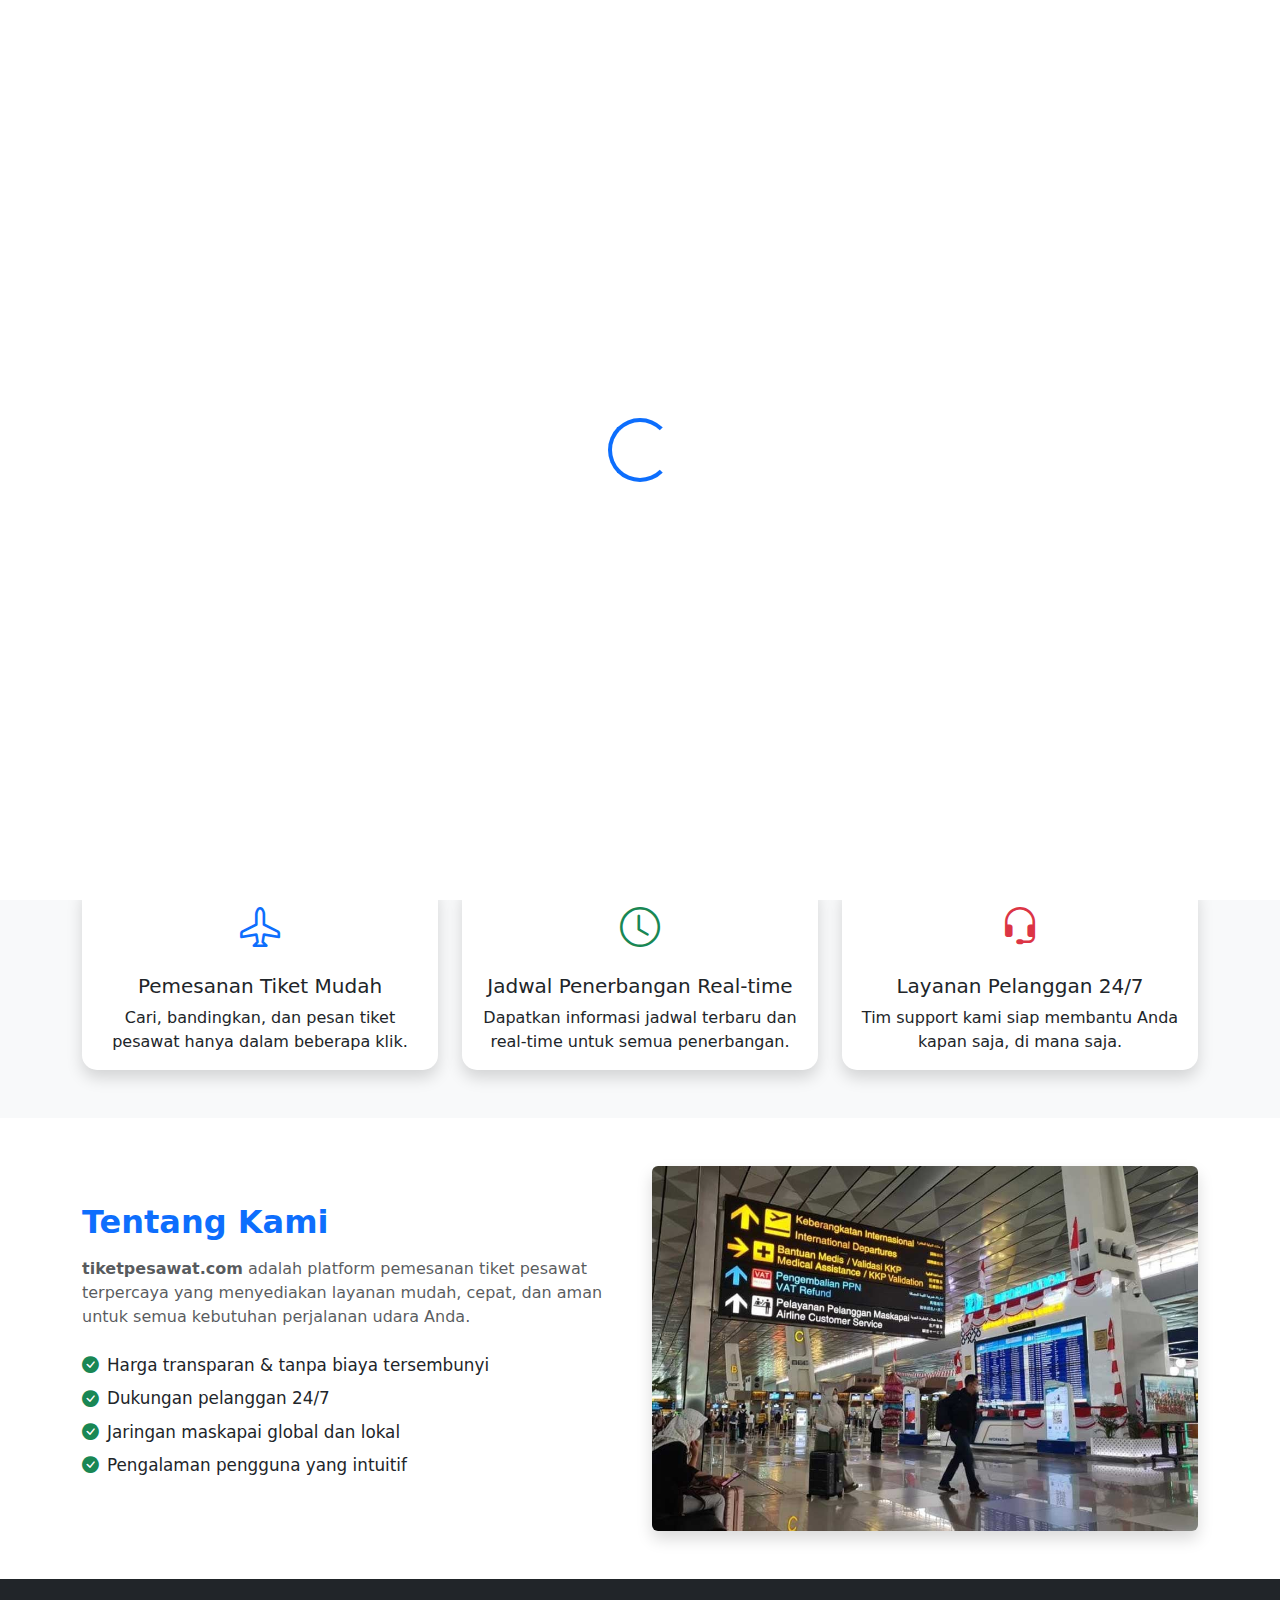
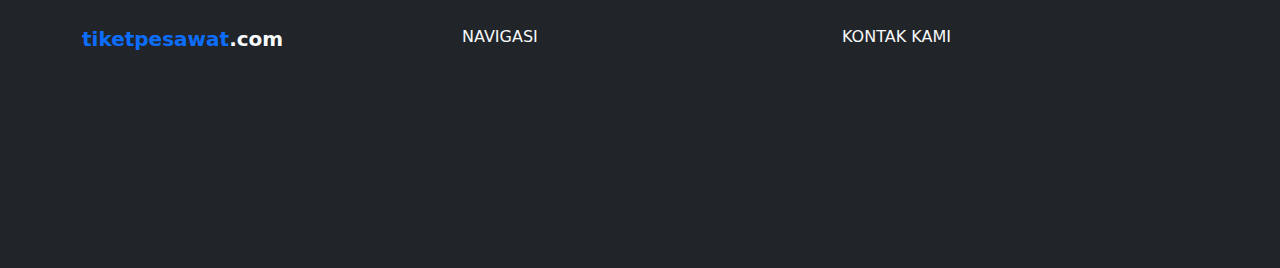
<file: RPL/index.html>
<!DOCTYPE html>
<html lang="id">

<head>
    <meta charset="UTF-8" />
    <meta name="viewport" content="width=device-width, initial-scale=1.0" />
    <title>Carousel Test</title>
    <link href="https://cdn.jsdelivr.net/npm/bootstrap@5.0.2/dist/css/bootstrap.min.css" rel="stylesheet" />
    <link rel="stylesheet" href="https://cdn.jsdelivr.net/npm/bootstrap-icons@1.10.5/font/bootstrap-icons.css">
    <link rel="stylesheet" href="style.css" />
</head>

<body>
    <!-- Loading Screen -->
    <div id="loading" class="d-flex justify-content-center align-items-center vh-100 bg-white">
        <div class="spinner-border text-primary" role="status" style="width: 4rem; height: 4rem;">
            <span class="visually-hidden">Loading...</span>
        </div>
    </div>

    <!-- Navbar -->
    <nav class="navbar navbar-expand-lg navbar-light bg-white shadow-sm fixed-top">
        <div class="container">
            <a class="navbar-brand fw-bold text-primary" href="#">tiketpesawat<span class="text-dark">.com</span></a>

            <div class="collapse navbar-collapse justify-content-end" id="navbarNav">
                <ul class="navbar-nav">
                    <li class="nav-item">
                        <a class="nav-link active" href="#carouselExampleIndicators">Beranda</a>
                    </li>
                    <li class="nav-item">
                        <a class="nav-link" href="jadwal.html">Jadwal</a>
                    </li>
                    <li class="nav-item">
                        <a class="nav-link" href="kontak.html">Kontak</a>
                    </li>
                    <a href="login.html" class="btn btn-primary ms-3">Login</a>
                </ul>
            </div>
        </div>
    </nav>

    <!-- Hero section -->
    <section class="hero">
        <div id="carouselExampleIndicators" class="carousel slide" data-bs-ride="carousel">
            <div class="carousel-indicators">
                <button type="button" data-bs-target="#carouselExampleIndicators" data-bs-slide-to="0"
                    class="active"></button>
                <button type="button" data-bs-target="#carouselExampleIndicators" data-bs-slide-to="1"></button>
                <button type="button" data-bs-target="#carouselExampleIndicators" data-bs-slide-to="2"></button>
            </div>
            <div class="carousel-inner">
                <div class="carousel-item active">
                    <img src="image/img2.jpg" class="d-block w-100" alt="Slide 1">
                    <div class="carousel-caption d-none d-md-block">
                        <h1>Selamat Datang</h1>
                        <p>Temukan tiket pesawat terbaik bersama kami</p>
                    </div>
                </div>
                <div class="carousel-item">
                    <img src="image/img1.jpg" class="d-block w-100" alt="Slide 2">
                    <div class="carousel-caption d-none d-md-block">
                        <h1>Harga Terbaik</h1>
                        <p>Bandingkan dan pesan tiket termurah hanya di sini</p>
                    </div>
                </div>
                <div class="carousel-item">
                    <img src="image/img3.jpeg" class="d-block w-100" alt="Slide 3">
                    <div class="carousel-caption d-none d-md-block">
                        <h1>Kemudahan Pemesanan</h1>
                        <p>Pesan tiket dengan mudah, cepat, dan aman</p>
                    </div>
                </div>
            </div>
            <button class="carousel-control-prev" type="button" data-bs-target="#carouselExampleIndicators"
                data-bs-slide="prev">
                <span class="carousel-control-prev-icon"></span>
                <span class="visually-hidden">Sebelumnya</span>
            </button>
            <button class="carousel-control-next" type="button" data-bs-target="#carouselExampleIndicators"
                data-bs-slide="next">
                <span class="carousel-control-next-icon"></span>
                <span class="visually-hidden">Selanjutnya</span>
            </button>
        </div>
    </section>

    <!-- Layanan Kami -->
    <section id="layanan" class="py-5 bg-light">
        <div class="container text-center">
            <h2 class="mb-4 fw-bold">Layanan Kami</h2>
            <p class="mb-5 text-muted">Nikmati berbagai kemudahan dan layanan terbaik untuk perjalanan Anda.</p>

            <div class="row g-4">
                <!-- Card 1 -->
                <div class="col-md-4">
                    <div class="card h-100 shadow service-card">
                        <div class="card-body">
                            <div class="icon-wrapper mb-3">
                                <i class="bi bi-airplane fs-1 text-primary"></i>
                            </div>
                            <h5 class="card-title">Pemesanan Tiket Mudah</h5>
                            <p class="card-text">Cari, bandingkan, dan pesan tiket pesawat hanya dalam beberapa klik.
                            </p>
                        </div>
                    </div>
                </div>

                <!-- Card 2 -->
                <div class="col-md-4">
                    <div class="card h-100 shadow service-card">
                        <div class="card-body">
                            <div class="icon-wrapper mb-3">
                                <i class="bi bi-clock fs-1 text-success"></i>
                            </div>
                            <h5 class="card-title">Jadwal Penerbangan Real-time</h5>
                            <p class="card-text">Dapatkan informasi jadwal terbaru dan real-time untuk semua
                                penerbangan.</p>
                        </div>
                    </div>
                </div>

                <!-- Card 3 -->
                <div class="col-md-4">
                    <div class="card h-100 shadow service-card">
                        <div class="card-body">
                            <div class="icon-wrapper mb-3">
                                <i class="bi bi-headset fs-1 text-danger"></i>
                            </div>
                            <h5 class="card-title">Layanan Pelanggan 24/7</h5>
                            <p class="card-text">Tim support kami siap membantu Anda kapan saja, di mana saja.</p>
                        </div>
                    </div>
                </div>
            </div>
        </div>
    </section>

    <!-- Tentang Kami -->
    <section id="about" class="py-5">
        <div class="container">
            <!-- Konten -->

            <div class="row align-items-center">
                <div class="col-md-6 order-md-2">
                    <img src="image/img4.jpeg" alt="Tentang Kami" class="img-fluid rounded shadow">
                </div>
                <div class="col-md-6 order-md-1">
                    <h2 class="fw-bold mb-3">Tentang Kami</h2>
                    <p class="text-muted mb-4">
                        <strong>tiketpesawat.com</strong> adalah platform pemesanan tiket pesawat terpercaya yang
                        menyediakan layanan mudah, cepat, dan aman untuk semua kebutuhan perjalanan udara Anda.
                    </p>
                    <ul class="list-unstyled">
                        <li><i class="bi bi-check-circle-fill text-success me-2"></i>Harga transparan & tanpa biaya
                            tersembunyi</li>
                        <li><i class="bi bi-check-circle-fill text-success me-2"></i>Dukungan pelanggan 24/7</li>
                        <li><i class="bi bi-check-circle-fill text-success me-2"></i>Jaringan maskapai global dan lokal
                        </li>
                        <li><i class="bi bi-check-circle-fill text-success me-2"></i>Pengalaman pengguna yang intuitif
                        </li>
                    </ul>
                </div>
            </div>
        </div>
    </section>

    <!-- Footer -->
    <footer class="bg-dark text-light pt-5 pb-3">
        <div class="container">
            <div class="row">
                <!-- Brand -->
                <div class="col-md-4 mb-4">
                    <h5 class="fw-bold text-primary">tiketpesawat<span class="text-light">.com</span></h5>
                    <p class="text-muted">Solusi perjalanan udara Anda dengan harga terbaik dan kemudahan pemesanan.</p>
                </div>

                <!-- Navigasi -->
                <div class="col-md-4 mb-4">
                    <h6 class="text-uppercase mb-3">Navigasi</h6>
                    <ul class="list-unstyled">
                        <li><a href="#carouselExampleIndicators" class="text-muted text-decoration-none">Beranda</a>
                        </li>
                        <li><a href="jadwal.html" class="text-muted text-decoration-none">Jadwal</a></li>
                        <li><a href="kontak.html" class="text-muted text-decoration-none">Kontak</a></li>
                        <li><a href="login.html" class="text-muted text-decoration-none">Login</a></li>
                    </ul>
                </div>

                <!-- Kontak -->
                <div class="col-md-4 mb-4">
                    <h6 class="text-uppercase mb-3">Kontak Kami</h6>
                    <p class="text-muted mb-1"><i class="bi bi-envelope-fill me-2"></i>faniaromadona@tgmail.com</p>
                    <p class="text-muted mb-1"><i class="bi bi-telephone-fill me-2"></i>+62 812-3456-789</p>
                    <p class="text-muted"><i class="bi bi-geo-alt-fill me-2"></i>Probolinggo, Jawa Timur</p>
                </div>
            </div>

            <hr class="text-muted" />

            <div class="text-center text-muted small">
                &copy; 2025 tiketpesawat.com
            </div>
        </div>
    </footer>

    <script src="script.js"></script>
    <script src="https://cdn.jsdelivr.net/npm/bootstrap@5.0.2/dist/js/bootstrap.bundle.min.js"></script>
</body>

</html>
</file>
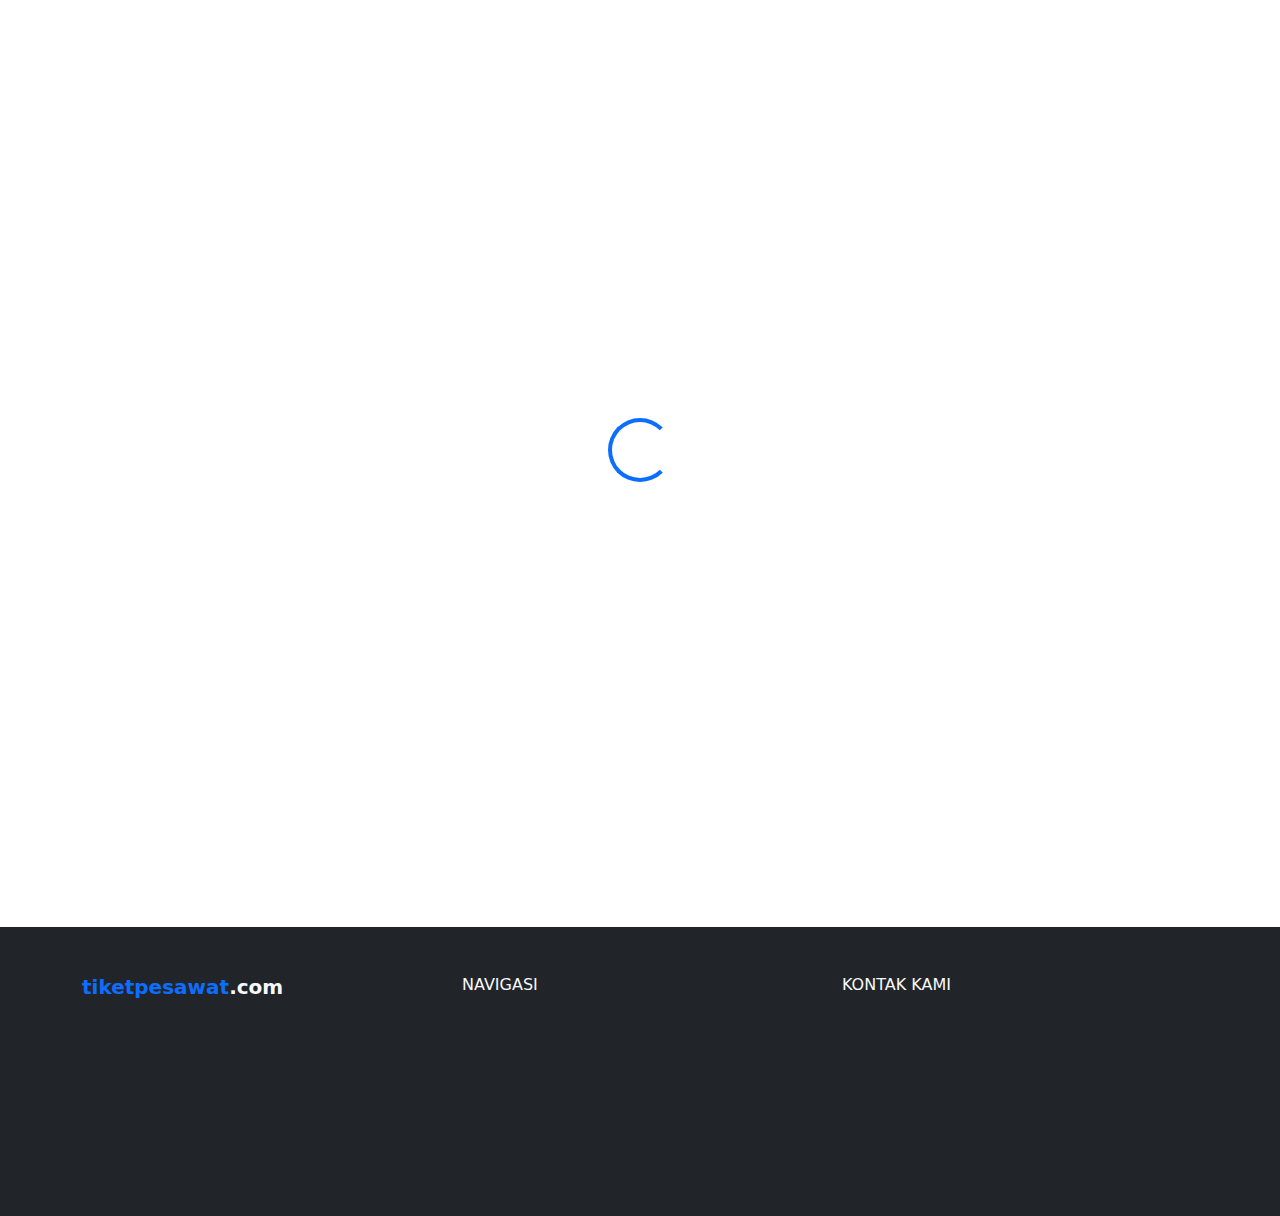
<file: RPL/jadwal.html>
<!DOCTYPE html>
<html lang="id">

<head>
    <meta charset="UTF-8" />
    <meta name="viewport" content="width=device-width, initial-scale=1.0" />
    <title>Jadwal Penerbangan - tiketpesawat.com</title>
    <link href="https://cdn.jsdelivr.net/npm/bootstrap@5.0.2/dist/css/bootstrap.min.css" rel="stylesheet">
    <link href="https://cdn.jsdelivr.net/npm/bootstrap-icons@1.10.5/font/bootstrap-icons.css" rel="stylesheet">
    <link rel="stylesheet" href="style.css">
</head>

<body>
    <!-- Loading Screen -->
    <div id="loading" class="d-flex justify-content-center align-items-center vh-100 bg-white">
        <div class="spinner-border text-primary" role="status" style="width: 4rem; height: 4rem;">
            <span class="visually-hidden">Loading...</span>
        </div>
    </div>

    <!-- Navbar -->
    <nav class="navbar navbar-expand-lg navbar-light bg-white shadow-sm fixed-top">
        <div class="container">
            <a class="navbar-brand fw-bold text-primary" href="#">tiketpesawat<span class="text-dark">.com</span></a>

            <div class="collapse navbar-collapse justify-content-end" id="navbarNav">
                <ul class="navbar-nav">
                    <li class="nav-item">
                        <a class="nav-link active" href="#carouselExampleIndicators">Beranda</a>
                    </li>
                    <li class="nav-item">
                        <a class="nav-link" href="jadwal.html">Jadwal</a>
                    </li>
                    <li class="nav-item">
                        <a class="nav-link" href="kontak.html">Kontak</a>
                    </li>
                    <a href="login.html" class="btn btn-primary ms-3">Login</a>
                </ul>
            </div>
        </div>
    </nav>

    <!-- Form Pemesanan Tiket -->
    <section id="pesan" class="p-5 mt-5 pt-5 bg-light">
        <div class="container">
            <h3 class="text-center mb-4 fw-bold">Pesan Tiket Sekarang</h3>
            <div class="card p-4 shadow-sm">
                <form class="row g-3">
                    <div class="col-md-6">
                        <label for="namaLengkap" class="form-label">Nama Lengkap</label>
                        <input type="text" class="form-control" id="namaLengkap" placeholder="Masukkan nama Anda"
                            required>
                    </div>
                    <div class="col-md-6">
                        <label for="email" class="form-label">Alamat Email</label>
                        <input type="email" class="form-control" id="email" placeholder="nama@email.com" required>
                    </div>
                    <div class="col-md-6">
                        <label for="pilihMaskapai" class="form-label">Pilih Maskapai</label>
                        <select id="pilihMaskapai" class="form-select" required>
                            <option value="">-- Pilih Maskapai --</option>
                            <option>Garuda Indonesia</option>
                            <option>AirAsia</option>
                            <option>Lion Air</option>
                        </select>
                    </div>
                    <div class="col-md-3">
                        <label for="jumlahOrang" class="form-label">Jumlah Orang</label>
                        <input type="number" class="form-control" id="jumlahOrang" min="1" max="10" value="1" required>
                    </div>
                    <div class="col-md-3">
                        <label for="kelas" class="form-label">Kelas</label>
                        <select id="kelas" class="form-select" required>
                            <option value="">-- Pilih Kelas --</option>
                            <option>Ekonomi</option>
                            <option>Bisnis</option>
                            <option>First Class</option>
                        </select>
                    </div>
                    <div class="col-md-6">
                        <label for="tanggal" class="form-label">Tanggal Penerbangan</label>
                        <input type="date" class="form-control" id="tanggal" required>
                    </div>
                    <div class="col-md-6">
                        <label for="tujuan" class="form-label">Tujuan</label>
                        <input type="text" class="form-control" id="tujuan" placeholder="Contoh: Surabaya" required>
                    </div>
                    <div class="col-12 text-center">
                        <button type="submit" class="btn btn-primary px-5 mt-3">Pesan Sekarang</button>
                    </div>
                </form>
            </div>
        </div>
    </section>

    <!-- Jadwal Penerbangan -->
    <section id="jadwal" class="py-5">
        <div class="container">
            <h2 class="text-center mb-5 fw-bold">Jadwal Penerbangan</h2>
            <div class="table-responsive">
                <table class="table table-bordered table-hover text-center align-middle">
                    <thead>
                        <tr>
                            <th>Maskapai</th>
                            <th>Keberangkatan</th>
                            <th>Tujuan</th>
                            <th>Jam</th>
                            <th>Harga</th>
                        </tr>
                    </thead>
                    <tbody>
                        <tr>
                            <td>Garuda Indonesia</td>
                            <td>Jakarta</td>
                            <td>Surabaya</td>
                            <td>08:00</td>
                            <td>Rp 950.000</td>
                        </tr>
                        <tr>
                            <td>AirAsia</td>
                            <td>Jakarta</td>
                            <td>Bali</td>
                            <td>10:30</td>
                            <td>Rp 650.000</td>
                        </tr>
                        <tr>
                            <td>Lion Air</td>
                            <td>Yogyakarta</td>
                            <td>Medan</td>
                            <td>13:00</td>
                            <td>Rp 1.200.000</td>
                        </tr>
                    </tbody>
                </table>
            </div>
        </div>
    </section>

    <!-- Footer -->
    <footer class="bg-dark text-light pt-5 pb-3">
        <div class="container">
            <div class="row">
                <!-- Brand -->
                <div class="col-md-4 mb-4">
                    <h5 class="fw-bold text-primary">tiketpesawat<span class="text-light">.com</span></h5>
                    <p class="text-muted">Solusi perjalanan udara Anda dengan harga terbaik dan kemudahan pemesanan.</p>
                </div>

                <!-- Navigasi -->
                <div class="col-md-4 mb-4">
                    <h6 class="text-uppercase mb-3">Navigasi</h6>
                    <ul class="list-unstyled">
                        <li><a href="#carouselExampleIndicators" class="text-muted text-decoration-none">Beranda</a>
                        </li>
                        <li><a href="jadwal.html" class="text-muted text-decoration-none">Jadwal</a></li>
                        <li><a href="kontak.html" class="text-muted text-decoration-none">Kontak</a></li>
                        <li><a href="kontak.html" class="text-muted text-decoration-none">Login</a></li>
                    </ul>
                </div>

                <!-- Kontak -->
                <div class="col-md-4 mb-4">
                    <h6 class="text-uppercase mb-3">Kontak Kami</h6>
                    <p class="text-muted mb-1"><i class="bi bi-envelope-fill me-2"></i>faniaromadona@tgmail.com</p>
                    <p class="text-muted mb-1"><i class="bi bi-telephone-fill me-2"></i>+62 812-3456-789</p>
                    <p class="text-muted"><i class="bi bi-geo-alt-fill me-2"></i>Probolinggo, Jawa Timur</p>
                </div>
            </div>

            <hr class="text-muted" />

            <div class="text-center text-muted small">
                &copy; 2025 tiketpesawat.com
            </div>
        </div>
    </footer>

    <!-- JS -->
    <script src="https://cdn.jsdelivr.net/npm/bootstrap@5.0.2/dist/js/bootstrap.bundle.min.js"></script>
    <script src="script.js"></script>
</body>

</html>
</file>
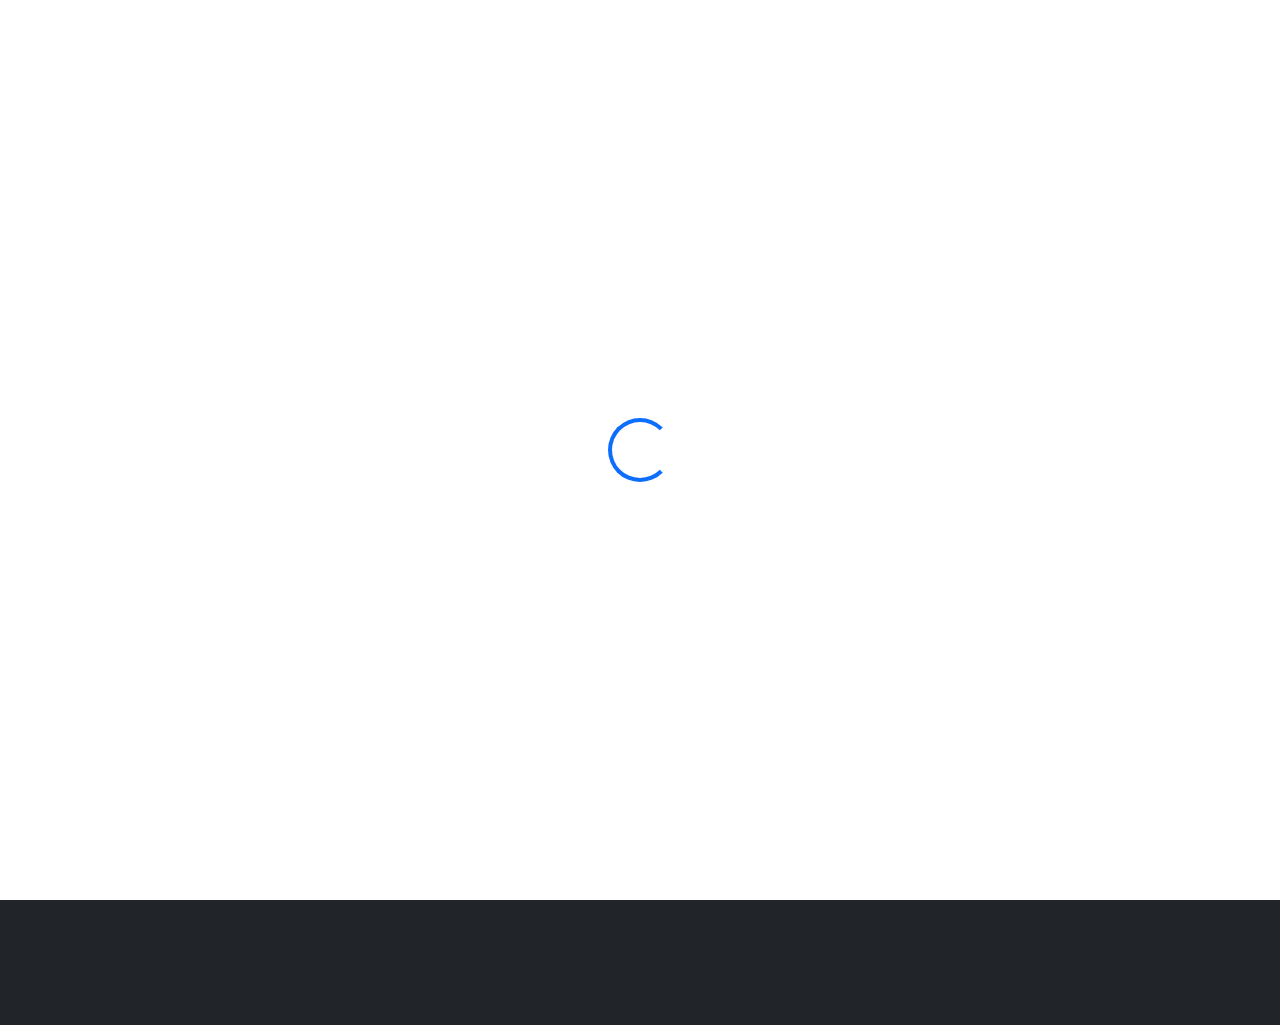
<file: RPL/kontak.html>
<!DOCTYPE html>
<html lang="id">

<head>
    <meta charset="UTF-8" />
    <meta name="viewport" content="width=device-width, initial-scale=1.0" />
    <title>Jadwal Penerbangan - tiketpesawat.com</title>
    <link href="https://cdn.jsdelivr.net/npm/bootstrap@5.0.2/dist/css/bootstrap.min.css" rel="stylesheet">
    <link href="https://cdn.jsdelivr.net/npm/bootstrap-icons@1.10.5/font/bootstrap-icons.css" rel="stylesheet">
    <link rel="stylesheet" href="style.css">
</head>

<body>
    <!-- Loading Screen -->
    <div id="loading" class="d-flex justify-content-center align-items-center vh-100 bg-white">
        <div class="spinner-border text-primary" role="status" style="width: 4rem; height: 4rem;">
            <span class="visually-hidden">Loading...</span>
        </div>
    </div>

    <!-- Navbar -->
    <nav class="navbar navbar-expand-lg navbar-light bg-white shadow-sm fixed-top">
        <div class="container">
            <a class="navbar-brand fw-bold text-primary" href="#">tiketpesawat<span class="text-dark">.com</span></a>

            <div class="collapse navbar-collapse justify-content-end" id="navbarNav">
                <ul class="navbar-nav">
                    <li class="nav-item">
                        <a class="nav-link active" href="#carouselExampleIndicators">Beranda</a>
                    </li>
                    <li class="nav-item">
                        <a class="nav-link" href="jadwal.html">Jadwal</a>
                    </li>
                    <li class="nav-item">
                        <a class="nav-link" href="kontak.html">Kontak</a>
                    </li>
                    <a href="login.html" class="btn btn-primary ms-3">Login</a>
                </ul>
            </div>
        </div>
    </nav>

    <!-- Kontak -->
    <section class="pt-5 mt-5 pb-5 bg-light" id="kontak">
        <div class="container">
            <h2 class="text-center fw-bold mb-4">Hubungi Kami</h2>
            <p class="text-center text-muted mb-5">Kami siap membantu Anda dengan segala pertanyaan atau kebutuhan
                seputar pemesanan tiket.</p>

            <div class="row">
                <!-- Formulir -->
                <div class="col-md-6 mb-4">
                    <form>
                        <div class="mb-3">
                            <label for="nama" class="form-label">Nama Lengkap</label>
                            <input type="text" class="form-control" id="nama" placeholder="Masukkan nama Anda" required>
                        </div>
                        <div class="mb-3">
                            <label for="email" class="form-label">Alamat Email</label>
                            <input type="email" class="form-control" id="email" placeholder="nama@email.com" required>
                        </div>
                        <div class="mb-3">
                            <label for="pesan" class="form-label">Pesan</label>
                            <textarea class="form-control" id="pesan" rows="5" placeholder="Tulis pesan Anda di sini..."
                                required></textarea>
                        </div>
                        <button type="submit" class="btn btn-primary">Kirim Pesan</button>
                    </form>
                </div>

                <!-- Info Kontak -->
                <div class="col-md-6">
                    <div class="bg-white p-4 rounded shadow-sm">
                        <h5 class="fw-bold mb-3">Informasi Kontak</h5>
                        <p class="mb-2"><i class="bi bi-envelope-fill me-2 text-primary"></i>faniaromadona@gmail.com</p>
                        <p class="mb-2"><i class="bi bi-telephone-fill me-2 text-primary"></i>+62 812-3456-789</p>
                        <p class="mb-4"><i class="bi bi-geo-alt-fill me-2 text-primary"></i>Probolinggo, Jawa Timur</p>
                        <iframe src="https://maps.google.com/maps?q=Probolinggo,+Jawa+Timur&output=embed" width="100%"
                            height="250" style="border:0;" allowfullscreen="" loading="lazy"></iframe>
                    </div>
                </div>
            </div>
        </div>
    </section>

    <!-- Footer -->
    <footer class="bg-dark text-light pt-5 pb-3">
        <div class="container">
            <div class="row">
                <!-- Brand -->
                <div class="col-md-4 mb-4">
                    <h5 class="fw-bold text-primary">tiketpesawat<span class="text-light">.com</span></h5>
                    <p class="text-muted">Solusi perjalanan udara Anda dengan harga terbaik dan kemudahan pemesanan.</p>
                </div>

                <!-- Navigasi -->
                <div class="col-md-4 mb-4">
                    <h6 class="text-uppercase mb-3">Navigasi</h6>
                    <ul class="list-unstyled">
                        <li><a href="#carouselExampleIndicators" class="text-muted text-decoration-none">Beranda</a>
                        </li>
                        <li><a href="jadwal.html" class="text-muted text-decoration-none">Jadwal</a></li>
                        <li><a href="kontak.html" class="text-muted text-decoration-none">Kontak</a></li>
                        <li><a href="kontak.html" class="text-muted text-decoration-none">Login</a></li>
                    </ul>
                </div>

                <!-- Kontak -->
                <div class="col-md-4 mb-4">
                    <h6 class="text-uppercase mb-3">Kontak Kami</h6>
                    <p class="text-muted mb-1"><i class="bi bi-envelope-fill me-2"></i>faniaromadona@tgmail.com</p>
                    <p class="text-muted mb-1"><i class="bi bi-telephone-fill me-2"></i>+62 812-3456-789</p>
                    <p class="text-muted"><i class="bi bi-geo-alt-fill me-2"></i>Probolinggo, Jawa Timur</p>
                </div>
            </div>

            <hr class="text-muted" />

            <div class="text-center text-muted small">
                &copy; 2025 tiketpesawat.com
            </div>
        </div>
    </footer>

    <!-- JS -->
    <script src="https://cdn.jsdelivr.net/npm/bootstrap@5.0.2/dist/js/bootstrap.bundle.min.js"></script>
    <script src="script.js"></script>
</body>

</html>
</file>
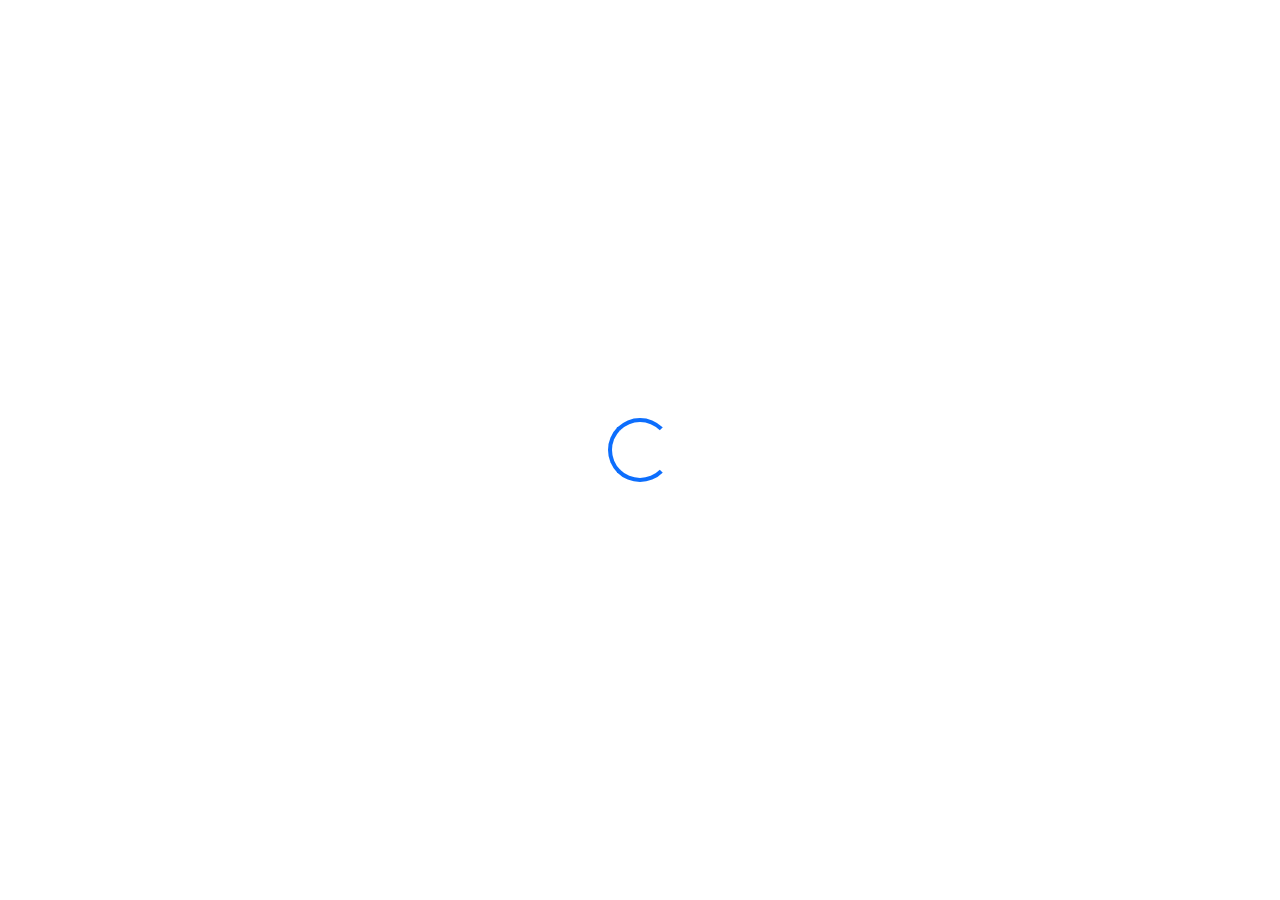
<file: RPL/login.html>
<!DOCTYPE html>
<html lang="id">

<head>
    <meta charset="UTF-8">
    <meta name="viewport" content="width=device-width, initial-scale=1.0">
    <title>Validasi Form</title>
    <link href="https://cdn.jsdelivr.net/npm/bootstrap@5.0.2/dist/css/bootstrap.min.css" rel="stylesheet">
    <link rel="stylesheet" href="style.css">
    <style>
        .error-message {
            color: red;
            font-size: 0.9rem;
        }
    </style>
</head>

<body class="bg-light">
    <!-- Loading Screen -->
    <div id="loading" class="d-flex justify-content-center align-items-center vh-100 bg-white">
        <div class="spinner-border text-primary" role="status" style="width: 4rem; height: 4rem;">
            <span class="visually-hidden">Loading...</span>
        </div>
    </div>

    <div class="container mt-5">
        <div class="card p-4 shadow" style="max-width: 500px; margin: auto;">
            <h4 class="text-center mb-3">Form Validasi</h4>
            <form id="validasiForm" onsubmit="return validateForm(event)">
                <div class="mb-3">
                    <label for="nama" class="form-label">Nama Lengkap</label>
                    <input type="text" id="nama" class="form-control" placeholder="Nama Anda" required>
                    <div id="namaError" class="error-message"></div>
                </div>

                <div class="mb-3">
                    <label for="email" class="form-label">Email</label>
                    <input type="email" id="email" class="form-control" placeholder="email@example.com" required>
                    <div id="emailError" class="error-message"></div>
                </div>

                <div class="mb-3">
                    <label for="password" class="form-label">Kata Sandi</label>
                    <input type="password" id="password" class="form-control" placeholder="Password" required>
                    <div id="passwordError" class="error-message"></div>
                </div>

                <div class="d-grid">
                    <button type="submit" class="btn btn-primary">Kirim</button>
                </div>
            </form>
        </div>
    </div>

    <script src="script.js"></script>
    <script>
        function validateForm(event) {
            event.preventDefault(); // Mencegah submit default

            const nama = document.getElementById("nama").value.trim();
            const email = document.getElementById("email").value.trim();
            const password = document.getElementById("password").value;

            let valid = true;

            // Reset pesan error
            document.getElementById("namaError").textContent = "";
            document.getElementById("emailError").textContent = "";
            document.getElementById("passwordError").textContent = "";

            // Validasi Nama (5 - 20 karakter)
            if (nama.length < 3 || nama.length > 20) {
                document.getElementById("namaError").textContent = "Nama harus 5-20 karakter.";
                valid = false;
            }

            // Validasi Email Format
            const emailPattern = /^[^ ]+@[^ ]+\.[a-z]{2,3}$/;
            if (!emailPattern.test(email)) {
                document.getElementById("emailError").textContent = "Format email tidak valid.";
                valid = false;
            }

            // Validasi Password
            const minLength = /.{8,}/;
            const hasUpper = /[A-Z]/;
            const hasLower = /[a-z]/;
            const hasDigit = /[0-9]/;

            if (!minLength.test(password)) {
                document.getElementById("passwordError").textContent = "Password minimal 8 karakter.";
                valid = false;
            } else if (!hasUpper.test(password)) {
                document.getElementById("passwordError").textContent = "Password harus mengandung huruf besar.";
                valid = false;
            } else if (!hasLower.test(password)) {
                document.getElementById("passwordError").textContent = "Password harus mengandung huruf kecil.";
                valid = false;
            } else if (!hasDigit.test(password)) {
                document.getElementById("passwordError").textContent = "Password harus mengandung angka.";
                valid = false;
            }

            // Jika valid, arahkan ke halaman index.html
            if (valid) {
                window.location.href = "index.html";
            }

            return false;
        }

    </script>

</body>

</html>
</file>
<file: RPL/style.css>
.hero {
  height: auto;
}

#loading {
  position: fixed;
  top: 0;
  left: 0;
  width: 100%;
  height: 100%;
  z-index: 1050;
  background-color: #ffffff;
  transition: opacity 0.5s ease;
}
#loading.hide {
  opacity: 0;
  visibility: hidden;
}

.carousel-item img {
  height: 700px;
  object-fit: cover;
}

.carousel-caption {
  background: rgba(0, 0, 0, 0.5);
  padding: 20px;
  border-radius: 10px;
}

.service-card {
  transition: transform 0.3s ease, box-shadow 0.3s ease;
  border: none;
  border-radius: 15px;
}

.service-card:hover {
  transform: translateY(-5px);
  box-shadow: 0 8px 24px rgba(0, 0, 0, 0.15);
}

.icon-wrapper {
  display: flex;
  justify-content: center;
  align-items: center;
}

#about h2 {
  color: #0d6efd;
}

#about ul li {
  font-size: 1.05rem;
  margin-bottom: 0.5rem;
}

footer a:hover {
  color: #ffffff !important;
}

form input,
form select {
  border-radius: 0.5rem;
}

form label {
  font-weight: 500;
}

.table thead {
  background: linear-gradient(to right, #0d6efd, #0dcaf0);
  color: #fff;
}
</file>
